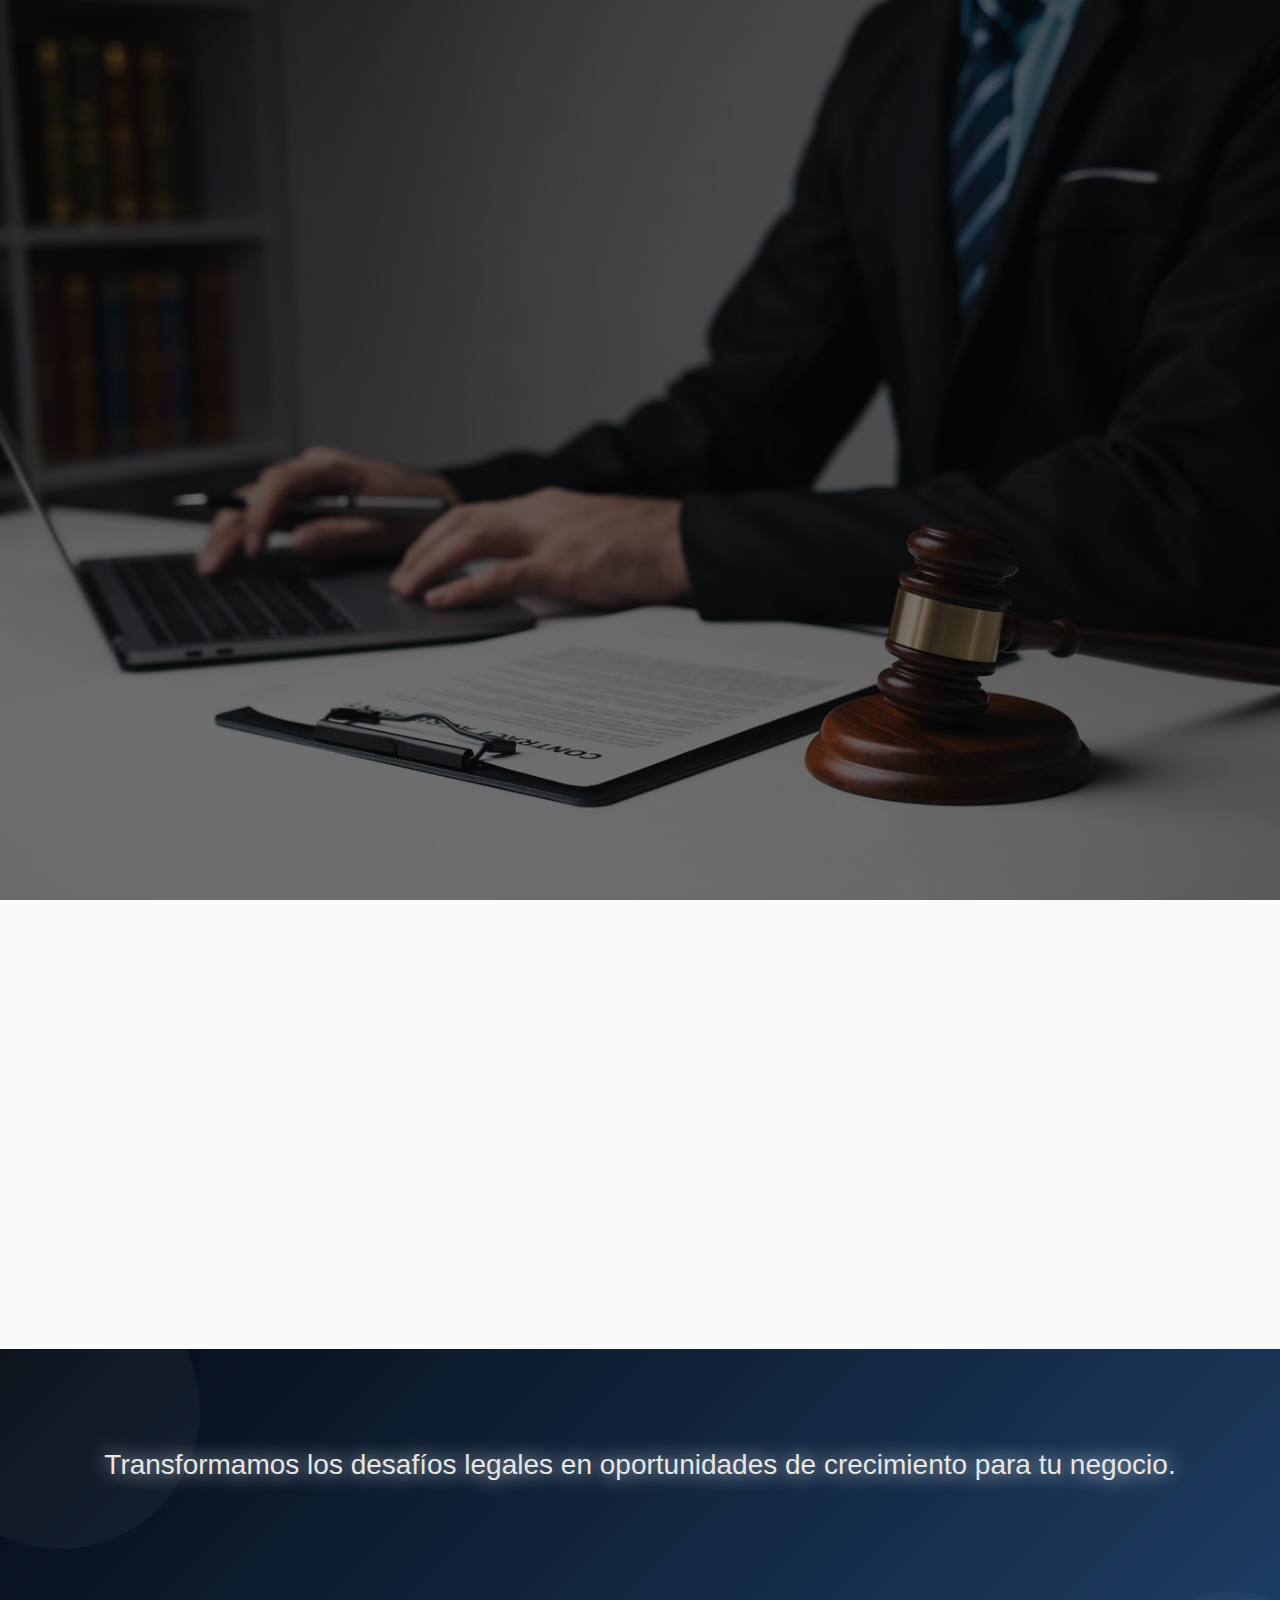
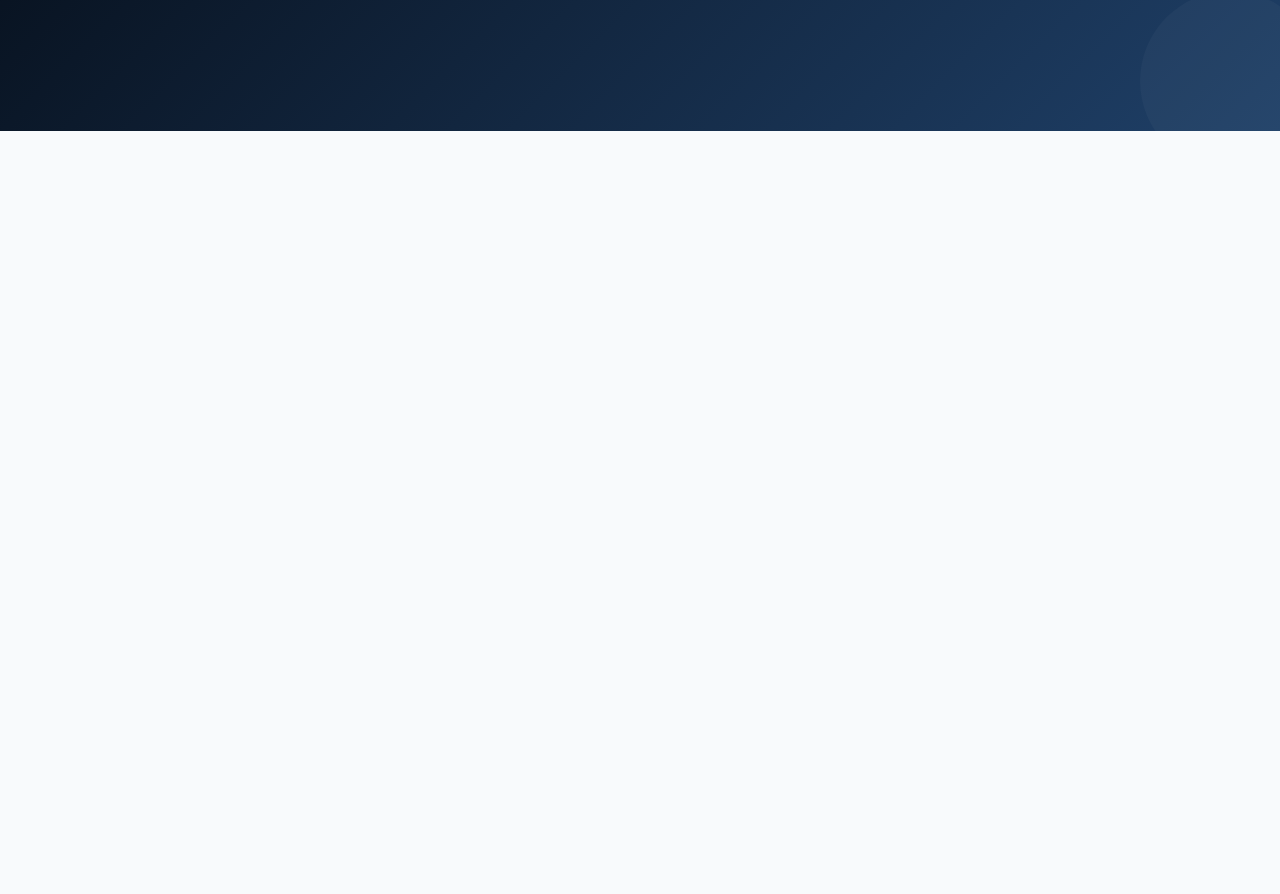
<file: index.html>
<!DOCTYPE html>
<html lang="es">
<head>
  <meta charset="utf-8" />
  <meta name="viewport" content="width=device-width,initial-scale=1" />
  <title>Consulmarcas - Inicio</title>

  <link rel="stylesheet" href="https://cdnjs.cloudflare.com/ajax/libs/font-awesome/6.5.0/css/all.min.css">
  <link rel="stylesheet" href="css/styles.css">
</head>
<body>
  <div class="mobile-nav-overlay"></div>

<!-- Menú lateral -->
<nav class="mobile-nav">
  <a href="index.html">Inicio</a>
  <a href="servicios.html">Servicios</a>
  <a href="equipo.html">Nuestro Equipo</a>
  <a href="areas.html">Áreas de Práctica</a>
  <a href="publicaciones.html">Publicaciones</a>
  <a href="contacto.html">Contáctanos</a>
</nav>

<button class="menu-btn simple">
   <span></span><span></span><span></span>
</button>

  <!-- HEADER / NAV -->
  <header class="site-header fade-up">
    <div class="container header-inner">
      <a class="brand fade-up" href="#">
        <img src="imagenes/logo2.png" alt="Consulmarcas logo" class="brand-logo">
      </a>

      <button id="menu-btn" class="menu-btn fade-up" aria-label="Abrir menú">
        <span></span><span></span><span></span>
      </button>

      <nav id="main-nav" class="main-nav fade-up">
        <ul>
          <li><a href="">Inicio</a></li>
          <li><a href="servicios.html">Servicios</a></li>
          <li><a href="equipo.html">Nuestro Equipo</a></li>
          <li><a href="areas.html">Áreas de Práctica</a></li>
          <li><a href="publicaciones.html">Publicaciones</a></li>
          <li><a href="contacto.html">Contáctanos</a></li>
        </ul>
      </nav>
    </div>
  </header>

  <!-- HERO -->
  <section class="hero" id="hero">
    <div class="hero-overlay"></div>

    <div class="hero-inner container">
      <h1 class="hero-title fade-up auto-animate delay-1">Trabaja con nosotros</h1>
      <p class="hero-sub fade-up auto-animate delay-2">Soluciones innovadoras para el éxito empresarial</p>
      <a class="cta fade-up auto-animate delay-3" href="https://wa.me/593967800445">Contáctanos</a>

      <button class="scroll-down fade-up delay-3" id="scrollDown" aria-label="Bajar"> 
        <i class="fas fa-chevron-down"></i>
      </button>
    </div>
  </section>

  <!-- SERVICES -->
  <section class="services container" id="services">
    <h2 class="section-title fade-up">Protección total en propiedad intelectual, laboral y corporativa.</h2>

    <div class="services-grid">
      <article class="card fade-up">
        <div class="card-icon"><i class="fas fa-lightbulb"></i></div>
        <h3>PROPIEDAD INTELECTUAL</h3>
        <p>Registro, protección y defensa de marcas, patentes y derechos de autor.</p>
      </article>

      <article class="card fade-up">
        <div class="card-icon"><i class="fas fa-building"></i></div>
        <h3>DERECHO SOCIETARIO</h3>
        <p>Constitución y administración de compañías, fusiones y adquisiciones.</p>
      </article>

      <article class="card fade-up">
        <div class="card-icon"><i class="fas fa-hard-hat"></i></div>
        <h3>DERECHO LABORAL</h3>
        <p>Asesoría en contratación, políticas internas y resolución de conflictos.</p>
      </article>

      <article class="card fade-up">
        <div class="card-icon"><i class="fas fa-handshake"></i></div>
        <h3>RESOLUCIÓN DE CONFLICTOS</h3>
        <p>Representación legal en litigios, arbitrajes y negociaciones.</p>
      </article>
    </div>
  </section>

  <!-- ACHIEVEMENTS -->
  <section class="achievements">
    <div class="ach-title"> Transformamos los desafíos legales en oportunidades de crecimiento para tu negocio.</div>
  <div class="container achievements-grid">

    <div class="ach-item fade-up">
      <h3 class="counter" data-target="3000">0</h3>
      <p>Marcas registradas</p>
    </div>

    <div class="ach-item fade-up">
      <h3 class="counter" data-target="10">0</h3>
      <p>Años de experiencia</p>
    </div>

    <div class="ach-item fade-up">
      <h3 class="counter" data-target="10">0</h3>
      <p>Expertos legales</p>
    </div>

    <div class="ach-item fade-up">
      <h3 class="counter" data-target="97">0</h3>
      <p>Satisfacción de clientes (%)</p>
    </div>

  </div>
</section>

  <!-- SUBSCRIBE -->
  <section class="subscribe container">
    <div class="subscribe-inner fade-up">
      <div class="subscribe-text fade-up">
        <h2>SUSCRÍBETE Y MANTENTE CONECTADO</h2>
        <p>Únete a nuestra comunidad para recibir noticias, vigilancias y promociones.</p>
      </div>

      <!-- FORMULARIO DEFINITIVO (FormSubmit) -->
      <form id="subscribeForm" class="subscribe-form fade-up">
  <input type="text" name="Nombre" placeholder="Nombre completo" required>
  <input type="email" name="Correo" placeholder="Correo electrónico" required>
  <input type="text" name="Empresa" placeholder="Empresa (opcional)">
  <button type="submit" class="btn">¡Regístrate Ahora!</button>
</form>

      <!-- FIN FORMULARIO -->
    </div>
  </section>

  <!-- FOOTER -->
  <footer class="site-footer fade-up">
    <div class="container footer-grid">
      <div class="fade-up">
        <h4>Sobre nosotros</h4>
        <p>Somos una firma especializada en distintas áreas del derecho,
principalmente relacionado a todos los ejes de las empresas.
Somos más que abogados, somos aliados estratégicos para
el desarrollo de tu empresa.</p>
        <div class="socials">
          <a href="https://www.facebook.com/consulmarcas/"><i class="fab fa-facebook"></i></a>
          <a href="https://www.instagram.com/consulmarcas?igsh=MWNrdnQ1ajhqYXV2cQ=="><i class="fab fa-instagram"></i></a>
          <a href="https://x.com/ConsulMarcas"><i class="fab fa-twitter"></i></a>
          <a href="https://www.linkedin.com/company/consulmarcas/"><i class="fab fa-linkedin"></i></a>
        </div>
      </div>

      <div class="fade-up">
        <h4>Contáctanos</h4>
        <p><strong>Dirección:</strong> Víctor Manuel Rendón #600 y Escobedo, Edif. Bolívar</p>
        <p><strong>Correo:</strong> consulmarcas@gmail.com</p>
        <p><strong>Tel:</strong> 0967800445</p>
      </div>
    </div>

    <div class="footer-bottom fade-up">
      <p>© 2025 Consulmarcas.</p>
    </div>
  </footer>

  <!-- WHATSAPP FLOAT BUTTON -->
  <div class="whatsapp-float fade-up" id="whatsappFloat" title="Escríbenos por WhatsApp">
    <a href="https://wa.me/593967800445" target="_blank" rel="noopener" class="whatsapp-link">
      <i class="fab fa-whatsapp"></i>
    </a>
  </div>

  <script src="JS/app.js"></script>
</body>
</html>
</file>
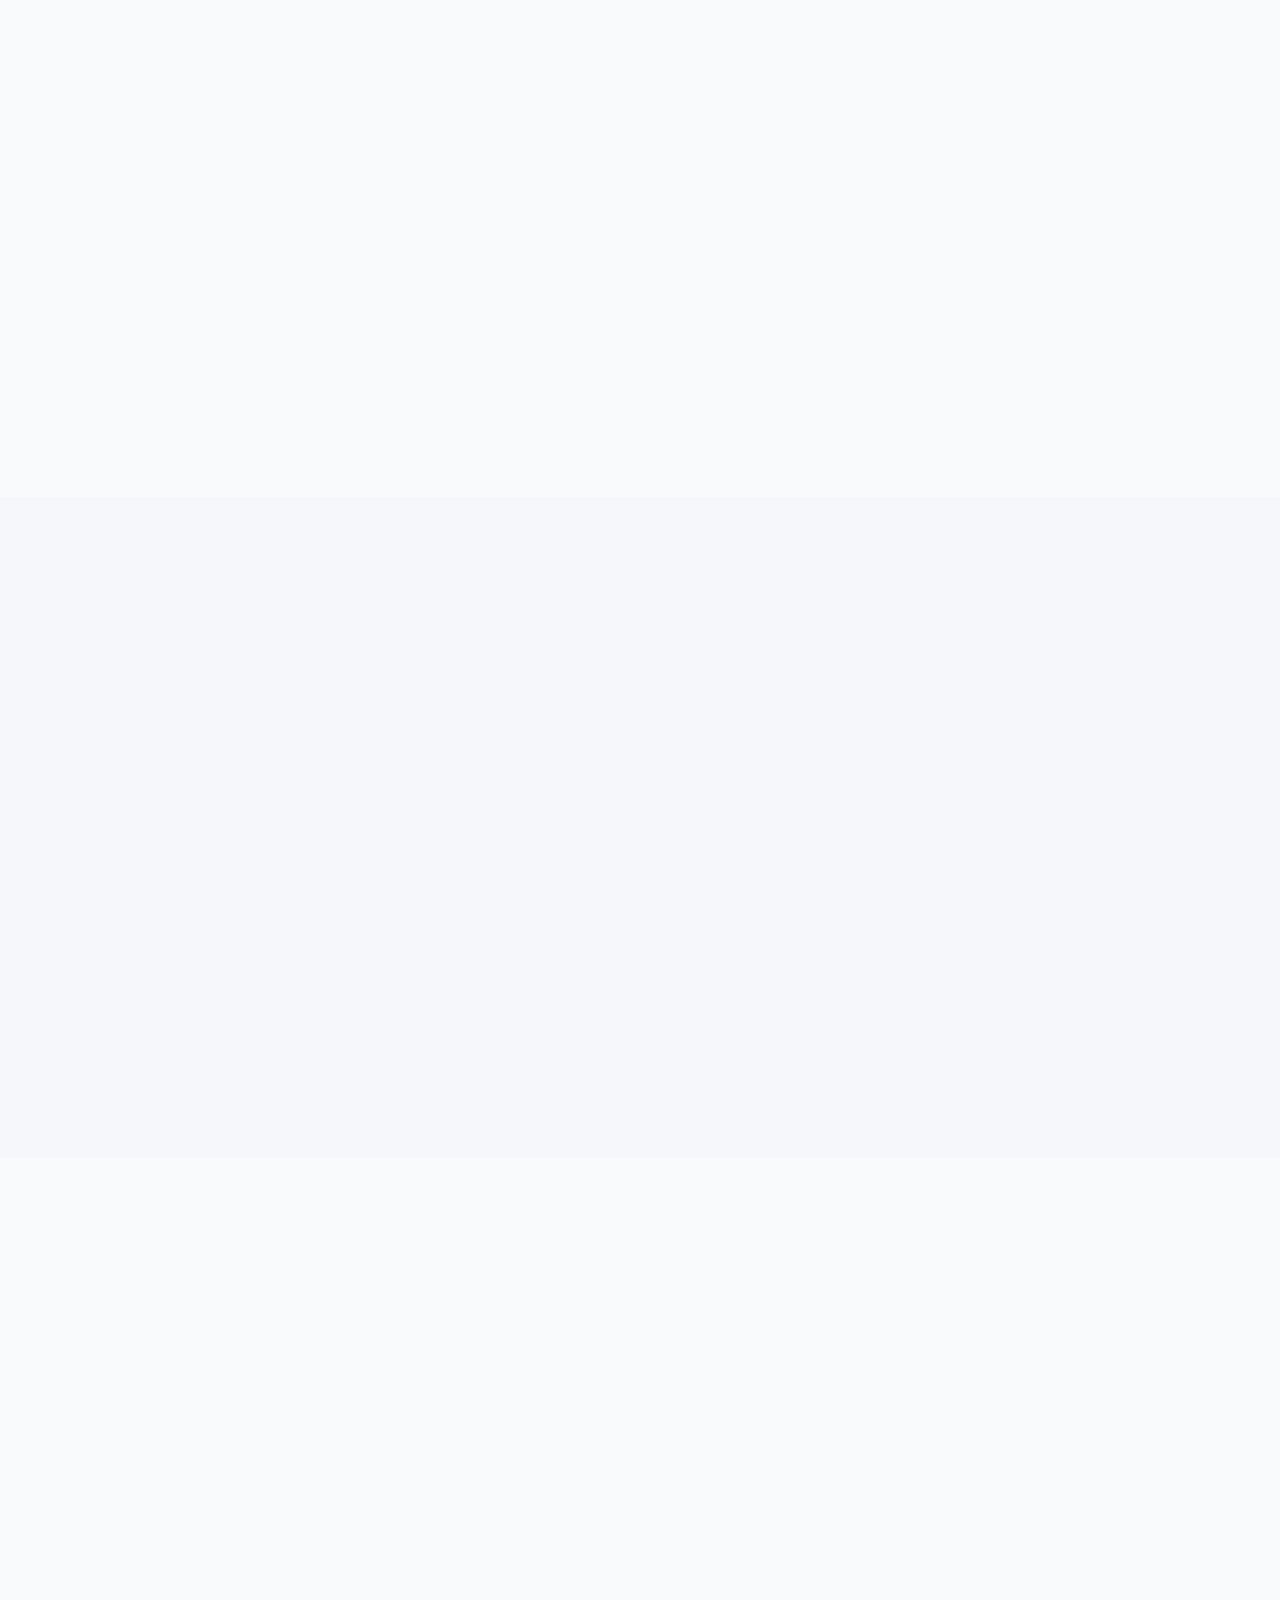
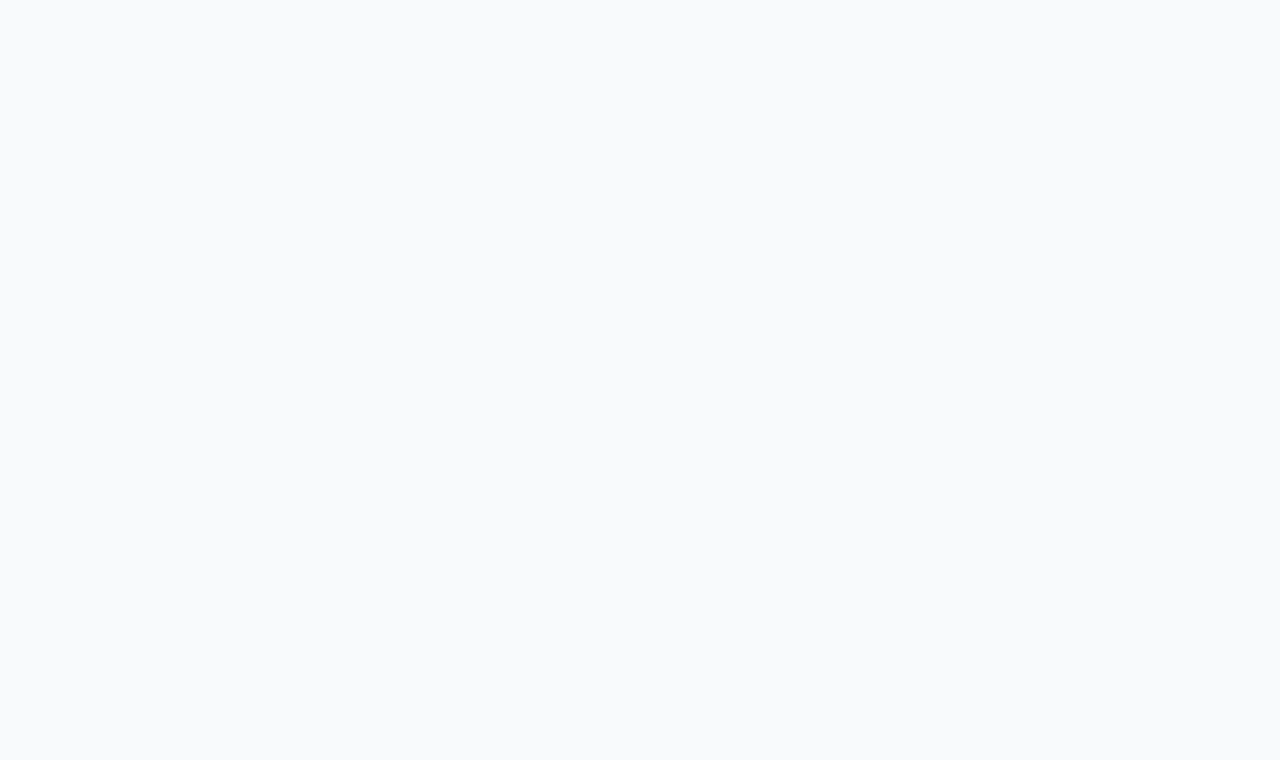
<file: contacto.html>
<!DOCTYPE html>
<html lang="es">
<head>
    <meta charset="utf-8" />
    <meta name="viewport" content="width=device-width, initial-scale=1" />
    <title>Consulmarcas - Contáctanos</title>

    <link rel="stylesheet" href="https://cdnjs.cloudflare.com/ajax/libs/font-awesome/6.5.0/css/all.min.css">
    <link rel="stylesheet" href="css/style_contactos.css">
     <link rel="stylesheet" href="css/contactos.css"> </head>

<body>
    <div class="mobile-nav-overlay"></div>

    <nav class="mobile-nav">
        <a href="index.html">Inicio</a>
        <a href="servicios.html">Servicios</a>
        <a href="equipo.html">Nuestro Equipo</a>
        <a href="publicaciones.html">Publicaciones</a>
        <a href="contacto.html" class="active">Contáctanos</a>
        <a href="areas.html">Áreas de Práctica</a>
    </nav>

    <button class="menu-btn simple">
        <span></span><span></span><span></span>
    </button>

    <header class="site-header fade-up">
        <div class="container header-inner">
            <a class="brand fade-up" href="index.html">
                <img src="imagenes/logo2.png" alt="Consulmarcas logo" class="brand-logo">
            </a>

            <button id="menu-btn" class="menu-btn fade-up" aria-label="Abrir menú">
                <span></span><span></span><span></span>
            </button>

            <nav id="main-nav" class="main-nav fade-up">
                <ul>
                    <li><a href="index.html">Inicio</a></li>
                    <li><a href="servicios.html">Servicios</a></li>
                    <li><a href="equipo.html">Nuestro Equipo</a></li>
                    <li><a href="publicaciones.html">Publicaciones</a></li>
                    <li><a href="contacto.html" class="active">Contáctanos</a></li> <li><a href="areas.html">Áreas de Práctica</a></li>
                </ul>
            </nav>
        </div>
    </header>

    <main>
        <section class="contact-hero fade-up">
            <div class="contact-hero-content container">
                <div class="contact-hero-text">
                    <a class="cta fade-up auto-animate delay-3" href="https://wa.me/593967800445">Contáctanos Hoy</a>
                    <h1 class="fade-up delay-2">¿Listo para proteger tu <span class="gradient-text">propiedad intelectual</span>?</h1>
                    <p class="contact-subtitle fade-up delay-3">Agenda una consulta gratuita y descubre cómo podemos ayudarte a salvaguardar tus activos más valiosos.</p>
                </div>
                <div class="contact-hero-image fade-up delay-4">
                    <img src="imagenes/layer2.jpg" alt="Contacto Consulmarcas">
                </div>
            </div>
        </section>

        <section class="contact-content">
            <div class="contact-container container">
                <div class="contact-info-cards">
                    <div class="info-card fade-up">
                        <div class="info-card-icon"><i class="fas fa-map-marker-alt"></i></div>
                        <div class="info-card-content">
                            <h3>Ubicación</h3>
                            <p>Víctor Manuel Rendón #600 y Escobedo<br>Edificio Bolívar.</p>
                        </div>
                    </div>
                    <div class="info-card fade-up delay-1">
                        <div class="info-card-icon"><i class="fas fa-phone-alt"></i></div>
                        <div class="info-card-content">
                            <h3>Teléfono</h3>
                            <p>0967800445</p>
                        </div>
                    </div>
                    <div class="info-card fade-up delay-2">
                        <div class="info-card-icon"><i class="fas fa-envelope"></i></div>
                        <div class="info-card-content">
                            <h3>Email</h3>
                            <p>legal@consucomlmarcas</p>
                        </div>
                    </div>
                    <div class="info-card fade-up delay-3">
                        <div class="info-card-icon"><i class="fas fa-clock"></i></div>
                        <div class="info-card-content">
                            <h3>Horario de Atención</h3>
                            <p>Lunes a Viernes<br>9:00 AM - 6:00 PM</p>
                        </div>
                    </div>
                </div>

                <div class="social-connect fade-up">
                    <h2>Conéctate con Nosotros</h2>
                    <p>Síguenos en nuestras redes sociales para mantenerte informado sobre las últimas novedades en propiedad intelectual.</p>
                    <div class="social-grid">
                        <a href="https://www.facebook.com/consulmarcas/" class="social-card facebook fade-up delay-1"><i class="fab fa-facebook-f"></i><span>Facebook</span></a>
                        <a href="https://www.instagram.com/consulmarcas?igsh=MWNrdnQ1ajhqYXV2cQ==" class="social-card instagram fade-up delay-2"><i class="fab fa-instagram"></i><span>Instagram</span></a>
                        <a href="https://x.com/ConsulMarcas" class="social-card twitter fade-up delay-3"><i class="fab fa-twitter"></i><span>Twitter</span></a>
                        <a href="https://www.linkedin.com/company/consulmarcas/" class="social-card linkedin fade-up delay-4"><i class="fab fa-linkedin-in"></i><span>LinkedIn</span></a>
                    </div>
                </div>
            </div>
        </section>

        <section class="contact-form-section">
  <div class="form-container fade-up">
    <div class="form-header">
      <h2>Envíanos un Mensaje</h2>
      <p>Recibirás una copia de tu mensaje automáticamente.</p>
    </div>

    <form class="contact-form" action="https://formsubmit.co/legal@consulmarcas.com" method="POST">

      <!-- Configuración -->
      <input type="hidden" name="_subject" value="📩 Copia de tu mensaje enviado">
      <input type="hidden" name="_captcha" value="false">
      <input type="hidden" name="_next" value="index.html">
      <input type="hidden" name="_copy" value="true">

      <!-- Inputs con tus mismas clases -->
      <div class="form-row">
        <div class="form-group">
          <label for="name">Nombre Completo</label>
          <input type="text" id="name" name="Nombre_Completo" required>
        </div>

        <div class="form-group">
          <label for="email">Correo Electrónico</label>
          <input type="email" id="email" name="email" required>
        </div>
      </div>

      <div class="form-row">
        <div class="form-group">
          <label for="phone">Teléfono</label>
          <input type="tel" id="phone" name="Telefono">
        </div>

        <div class="form-group">
          <label for="service">Servicio de Interés</label>
          <select id="service" name="Servicio_Interes" required>
            <option value="">Seleccione un servicio</option>
            <option value="Registro_Marcas">Registro de Marcas</option>
            <option value="Patentes">Patentes e Innovación</option>
            <option value="Litigios">Resolución de Disputas</option>
            <option value="Consultoria">Consultoría Legal</option>
          </select>
        </div>
      </div>

      <div class="form-group">
        <label for="message">Mensaje</label>
        <textarea id="message" name="Mensaje" rows="5" required></textarea>
      </div>

      <button type="submit" class="submit-btn">
        <span>Enviar Mensaje</span>
        <i class="fas fa-paper-plane"></i>
      </button>

    </form>
  </div>
</section>

    </main>

    <footer class="site-footer fade-up">
        <div class="container footer-grid">
            <div class="fade-up">
                <h4>Sobre nosotros</h4>
                <p>Somos una firma especializada en distintas áreas del derecho,
    principalmente relacionado a todos los ejes de las empresas.
    Somos más que abogados, somos aliados estratégicos para
    el desarrollo de tu empresa.</p>
                <div class="socials">
                    <a href="https://www.facebook.com/consulmarcas/"><i class="fab fa-facebook"></i></a>
                    <a href="https://www.instagram.com/consulmarcas?igsh=MWNrdnQ1ajhqYXV2cQ=="><i class="fab fa-instagram"></i></a>
                    <a href="https://x.com/ConsulMarcas"><i class="fab fa-twitter"></i></a>
                    <a href="https://www.linkedin.com/company/consulmarcas/"><i class="fab fa-linkedin"></i></a>
                </div>
            </div>

            <div class="fade-up">
                <h4>Contáctanos</h4>
                <p><strong>Dirección:</strong> Víctor Manuel Rendón #600 y Escobedo, Edif. Bolívar</p>
                <p><strong>Correo:</strong> legal@consucomlmarcas</p>
                <p><strong>Tel:</strong> 0967800445</p>
            </div>
        </div>

        <div class="footer-bottom fade-up">
            <p>© 2025 Consulmarcas.</p>
        </div>
    </footer>

    <div class="whatsapp-float fade-up" id="whatsappFloat" title="Escríbenos por WhatsApp">
        <a href="https://wa.me/593967800445" target="_blank" rel="noopener" class="whatsapp-link">
            <i class="fab fa-whatsapp"></i>
        </a>
    </div>

    <script src="JS/app.js"></script>
</body>
</html>
</file>
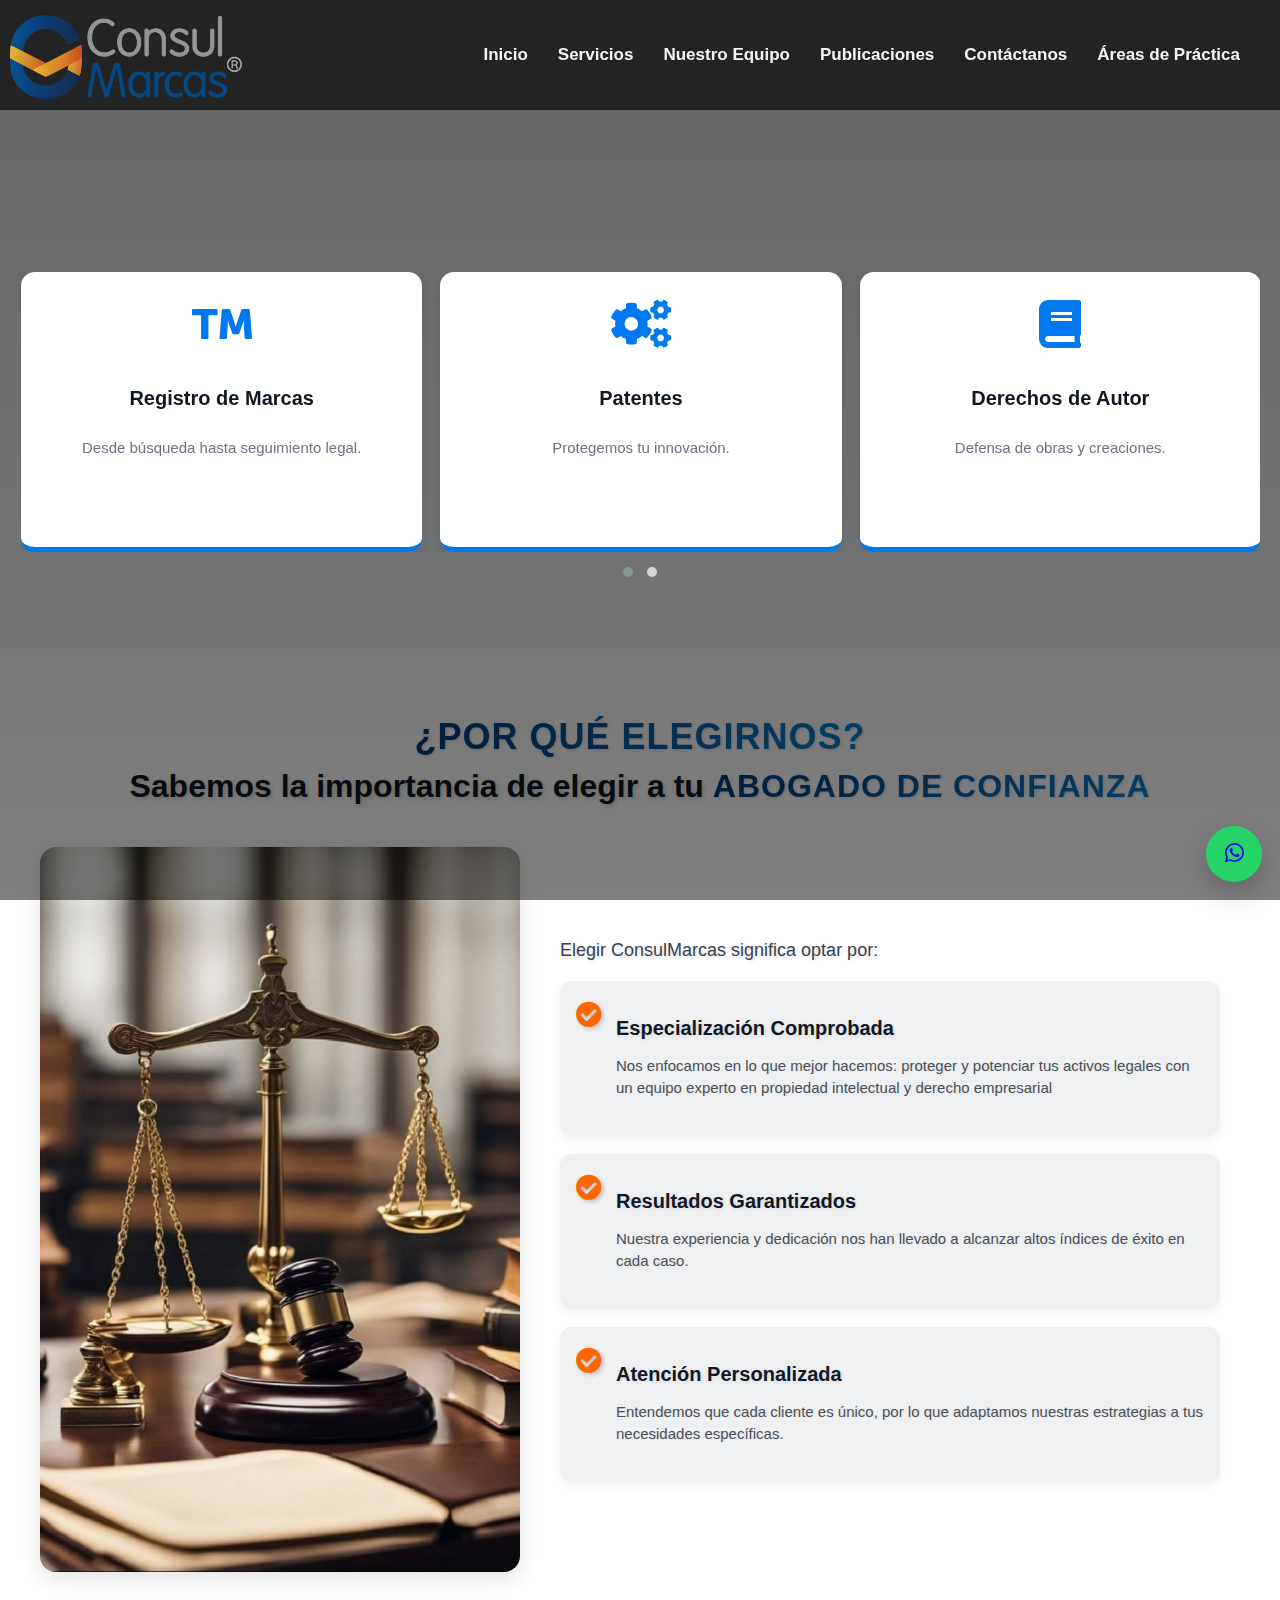
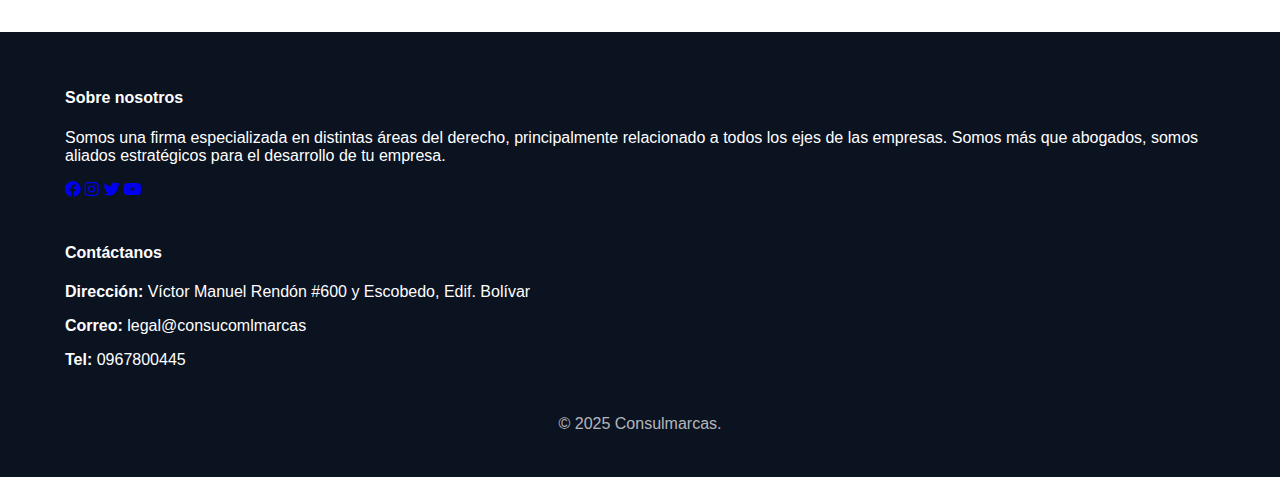
<file: servicios.html>
<!DOCTYPE html>  <html lang="es">  
<head>  
  <meta charset="UTF-8">  
  <meta name="viewport" content="width=device-width, initial-scale=1.0">  
  <title>Servicios - Consulmarcas</title>    <!-- Estilos locales -->    <link rel="stylesheet" href="css/styles.css">    <!-- Librerías externas -->    <link rel="stylesheet" href="https://cdnjs.cloudflare.com/ajax/libs/OwlCarousel2/2.3.4/assets/owl.carousel.min.css"/>  
  <link rel="stylesheet" href="https://cdnjs.cloudflare.com/ajax/libs/OwlCarousel2/2.3.4/assets/owl.theme.default.min.css"/>  
  <link rel="stylesheet" href="https://cdnjs.cloudflare.com/ajax/libs/font-awesome/5.15.4/css/all.min.css"/>  
</head>  <body>    <!-- Overlay (solo móvil) -->    <div class="mobile-nav-overlay"></div>    <!-- Menú lateral (solo móvil) -->    <nav class="mobile-nav">  
    <a href="index.html">Inicio</a>  
    <a href="servicios.html">Servicios</a>  
    <a href="equipo.html">Nuestro Equipo</a>  
    <a href="publicaciones.html">Publicaciones</a>  
    <a href="contacto.html">Contáctanos</a>  
    <a href="areas.html">Áreas de Práctica</a>  
  </nav>    <!-- HEADER (PC sin cambios) -->    <header class="site-header">  
    <div class="container header-inner">  
      <a class="brand" href="index.html">  
        <img src="imagenes/logo2.png" alt="Consulmarcas logo" class="brand-logo">  
      </a>  <!-- Botón hamburguesa (solo visible en móvil por CSS) -->  
  <button id="mobile-menu-btn" class="menu-btn" aria-label="Abrir menú">  
    <span></span><span></span><span></span>  
  </button>  

  <!-- Menú escritorio (PC intacto) -->  
  <nav id="main-nav" class="main-nav">  
    <ul>  
      <li><a href="index.html">Inicio</a></li>  
      <li><a href="servicios.html">Servicios</a></li>  
      <li><a href="equipo.html">Nuestro Equipo</a></li>  
      <li><a href="publicaciones.html">Publicaciones</a></li>  
      <li><a href="contacto.html">Contáctanos</a></li>  
      <li><a href="areas.html">Áreas de Práctica</a></li>  
    </ul>  
  </nav>  
</div>

  </header>    <!-- HERO -->    <section class="hero2" id="hero2">  
    <div class="hero-overlay"></div>  <div class="hero-inner container">  
  <h1 class="hero-title2 fade-up auto-animate delay-1">Nuestros Servicios</h1>  
  <p class="hero-sub2 fade-up auto-animate delay-2">Protección legal inteligente para marcas, patentes y más.  

  <button class="scroll-down fade-up delay-3" id="scrollDown" aria-label="Bajar">   
    <i class="fas fa-chevron-down"></i>  
  </button>  
</div>

  <!-- CARRUSEL -->
  <section class="services-section">
    <div id="owl-services" class="owl-carousel owl-theme">
      <div class="service-card"><div class="service-icon"><i class="fas fa-trademark"></i></div><h3>Registro de Marcas</h3><p>Desde búsqueda hasta seguimiento legal.</p></div>
      <div class="service-card"><div class="service-icon"><i class="fas fa-cogs"></i></div><h3>Patentes</h3><p>Protegemos tu innovación.</p></div>
      <div class="service-card"><div class="service-icon"><i class="fas fa-book"></i></div><h3>Derechos de Autor</h3><p>Defensa de obras y creaciones.</p></div>
      <div class="service-card"><div class="service-icon"><i class="fas fa-shield-alt"></i></div><h3>Defensa Legal</h3><p>Litigios en propiedad intelectual.</p></div>
      <div class="service-card"><div class="service-icon"><i class="fas fa-lightbulb"></i></div><h3>Consultoría</h3><p>Estrategias personalizadas.</p></div>
      <div class="service-card"><div class="service-icon"><i class="fas fa-file-contract"></i></div><h3>Licencias</h3><p>Contratos y negociación.</p></div>
    </div>
  </section>

  <!-- ¿POR QUÉ ELEGIRNOS? -->
  <section class="about-hero philosophy">
    <div class="about-title-container">
      <span class="about-span">¿Por qué elegirnos?</span>
      <h1 class="about-title">Sabemos la importancia de elegir a tu <span class="about-span">abogado de confianza</span></h1>
    </div>

    <div class="about-hero-flex">
      <img src="imagenes/servicos.jpg" alt="Nuestra filosofía">
      <div class="about-hero-content">
        <p>Elegir ConsulMarcas significa optar por:</p>
        <ul class="benefits-list">
          <li><i class="fas fa-check-circle"></i><div><h3>Especialización Comprobada</h3><p>Nos enfocamos en lo que mejor hacemos: proteger y potenciar tus activos legales con un equipo experto en propiedad intelectual y derecho empresarial</p></div></li>
          <li><i class="fas fa-check-circle"></i><div><h3>Resultados Garantizados</h3><p>Nuestra experiencia y dedicación nos han llevado a alcanzar altos índices de éxito en cada caso.</p></div></li>
          <li><i class="fas fa-check-circle"></i><div><h3>Atención Personalizada</h3><p>Entendemos que cada cliente es único, por lo que adaptamos nuestras estrategias a tus necesidades específicas.</p></div></li>
        </ul>
      </div>
    </div>
  </section>

  </section>    <!-- FOOTER (igual al index, corregido y sin cambios visuales) -->    <footer class="site-footer">  
    <div class="container footer-grid">  
      <div>  
        <h4>Sobre nosotros</h4>  
        <p>Somos una firma especializada en distintas áreas del derecho,  
principalmente relacionado a todos los ejes de las empresas.  
Somos más que abogados, somos aliados estratégicos para  
el desarrollo de tu empresa.</p>  <div class="socials">  
      <a href="#"><i class="fab fa-facebook"></i></a>  
      <a href="#"><i class="fab fa-instagram"></i></a>  
      <a href="#"><i class="fab fa-twitter"></i></a>  
      <a href="#"><i class="fab fa-youtube"></i></a>  
    </div>  
  </div>  

  <div>  
    <h4>Contáctanos</h4>  
    <p><strong>Dirección:</strong> Víctor Manuel Rendón #600 y Escobedo, Edif. Bolívar</p>  
    <p><strong>Correo:</strong> legal@consucomlmarcas</p>  
    <p><strong>Tel:</strong> 0967800445</p>  
  </div>  
</div>  

<div class="footer-bottom">  
  <p>© 2025 Consulmarcas.</p>  
</div>

  </footer>    <!-- WhatsApp float -->    <div class="whatsapp-float" id="whatsappFloat">  
    <a href="https://wa.me/591967800445" target="_blank" rel="noopener" class="whatsapp-link">  
      <i class="fab fa-whatsapp"></i>  
    </a>  
  </div>    <!-- Scripts -->    <script src="https://code.jquery.com/jquery-3.6.0.min.js"></script>    <script src="https://cdnjs.cloudflare.com/ajax/libs/OwlCarousel2/2.3.4/owl.carousel.min.js"></script>    <script>  
    $(document).ready(function(){  
      $("#owl-services").owlCarousel({  
        margin: 18,  
        loop: true,  
        autoplay: true,  
        autoplayTimeout: 3400,  
        responsive:{  
          0:{ items:1 },  
          600:{ items:2 },  
          1000:{ items:3 }  
        }  
      });  
    });  
  
    // Menú lateral solo móvil (sin afectar PC)  
    const btn = document.getElementById("mobile-menu-btn");  
    const menu = document.querySelector(".mobile-nav");  
    const overlay = document.querySelector(".mobile-nav-overlay");  
  
    btn.addEventListener("click", () => {  
      menu.classList.toggle("open");  
      overlay.classList.toggle("show");  
    });  
  
    overlay.addEventListener("click", () => {  
      menu.classList.remove("open");  
      overlay.class.remove("show");  
    });  
  </script>    <script src="JS/app.js"></script>  </body>  
</html>
</file>
<file: css/contactos.css>
/* ================================================= */
/* CONFIGURACIÓN BASE (Colores de Consulmarcas) */
/* ================================================= */
:root {
    --primary-color: #0d47a1; /* Azul corporativo (Oscuro) */
    --secondary-color: #ff9800; /* Naranja de acento */
    --text-color: #333;
    --light-bg: #f5f7fa; /* Fondo claro para secciones */
    --shadow-light: 0 4px 15px rgba(0, 0, 0, 0.08);
    --shadow-deep: 0 10px 30px rgba(0, 0, 0, 0.15);
}

body {padding: 0;
margin: 0;}


.contact-hero {
    background-color: var(--primary-color);
    color: white;
    padding: 80px 20px; 
}

.contact-hero-content {
    display: flex;
    max-width: 1200px;
    margin: 0 auto;
    align-items: center;
    gap: 40px;
}

.contact-hero-text {
    flex: 1;
}

.contact-badge {
    display: inline-block;
    background-color: var(--secondary-color);
    color: var(--primary-color);
    padding: 10px;
    border-radius: 20px;
    font-weight: 700;
    text-transform: uppercase;
    font-size: 0.8em;
    margin-bottom: 5px;
    margin-top: 25px;
}

.contact-hero-text h1 {
    color: white;
    font-size: 3em;
    line-height: 1.1;
    margin-bottom: 15px;
}

.gradient-text {
    color: var(--secondary-color); 
}

.contact-subtitle {
    font-size: 1.15em;
    opacity: 0.9;
}

.contact-hero-image {
    flex: 1;
    text-align: right;
}

.contact-hero-image img {
    max-width: 80%;
    height: auto;
    margin-top: 40px;
    border-radius: 10px;
    box-shadow: var(--shadow-deep);
}


/* ================================================= */
/* SECCIÓN DE INFORMACIÓN Y REDES (INFO CARDS) */
/* ================================================= */

.contact-content {
    background-color: var(--light-bg);
    padding: 60px 20px;
}

.contact-container {
    max-width: 1200px;
    margin: 0 auto;
}

.contact-info-cards {
    display: grid;
    grid-template-columns: repeat(auto-fit, minmax(250px, 1fr));
    gap: 30px;
    margin-bottom: 50px;
}

.info-card {
    background: white;
    padding: 30px;
    border-radius: 10px;
    text-align: center;
    box-shadow: var(--shadow-light);
    transition: transform 0.3s, box-shadow 0.3s;
}

.info-card:hover {
    transform: translateY(-5px);
    box-shadow: var(--shadow-deep);
}

.info-card-icon {
    color: var(--secondary-color);
    font-size: 2em;
    margin-bottom: 15px;
}

.info-card h3 {
    font-size: 1.4em;
    margin-bottom: 10px;
}

.info-card p {
    color: #666;
    margin: 0;
}

/* Social Connect */
.social-connect {
    text-align: center;
    margin-bottom: 50px;
    padding: 20px;
}

.social-connect h2 {
    font-size: 2em;
    margin-bottom: 15px;
}

.social-connect p {
    max-width: 700px;
    margin: 0 auto 30px;
    color: #555;
}

.social-grid {
    display: flex;
    justify-content: center;
    gap: 20px;
    flex-wrap: wrap;
}

.social-card {
    display: flex;
    align-items: center;
    gap: 10px;
    padding: 10px 20px;
    border-radius: 50px;
    color: white;
    text-decoration: none;
    font-weight: 600;
    transition: transform 0.3s, opacity 0.3s;
}

.social-card:hover {
    transform: translateY(-3px);
    opacity: 0.9;
}

.social-card.facebook { background-color: #3b5998; }
.social-card.instagram { background-image: linear-gradient(45deg, #f09433, #e6683c, #dc2743, #cc2366, #bc1888); } /* Gradiente */
.social-card.twitter { background-color: #1da1f2; }
.social-card.linkedin { background-color: #0077b5; }


/* ================================================= */
/* SECCIÓN DE FORMULARIO DE CONTACTO */
/* ================================================= */

.contact-form-section {
    padding: 60px 20px;
}

.form-container {
    max-width: 800px;
    margin: 0 auto;
    background: white;
    padding: 40px;
    border-radius: 10px;
    box-shadow: var(--shadow-deep);
}

.form-header {
    text-align: center;
    margin-bottom: 30px;
}

.form-header h2 {
    font-size: 2.5em;
    color: var(--secondary-color);
    margin-bottom: 10px;
}

.contact-form {
    display: flex;
    flex-direction: column;
}

.form-row {
    display: flex;
    gap: 20px;
    margin-bottom: 20px;
}

.form-group {
    flex: 1;
    display: flex;
    flex-direction: column;
}

.form-group label {
    font-weight: 600;
    margin-bottom: 8px;
    color: var(--primary-color);
}

.contact-form input,
.contact-form select,
.contact-form textarea {
    padding: 12px;
    border: 1px solid #ccc;
    border-radius: 5px;
    font-size: 1em;
    width: 100%;
    box-sizing: border-box;
    transition: border-color 0.3s, box-shadow 0.3s;
}

.contact-form input:focus,
.contact-form select:focus,
.contact-form textarea:focus {
    border-color: var(--secondary-color);
    box-shadow: 0 0 0 3px rgba(255, 152, 0, 0.2);
    outline: none;
}

.contact-form textarea {
    resize: vertical;
}

.submit-btn {
    background-color: var(--secondary-color);
    color: var(--primary-color);
    border: none;
    padding: 15px 30px;
    border-radius: 50px;
    cursor: pointer;
    font-size: 1.1em;
    font-weight: 700;
    text-transform: uppercase;
    margin-top: 20px;
    display: flex;
    justify-content: center;
    align-items: center;
    gap: 10px;
    transition: background-color 0.3s, transform 0.3s;
}

.submit-btn:hover {
    background-color: #e68900; 
    transform: translateY(-2px);
}

.submit-btn i {
    font-size: 1.2em;
}


/* ================================================= */
/* RESPONSIVE DESIGN */
/* ================================================= */

@media (max-width: 992px) {
    .contact-hero-content {
        flex-direction: column;
        text-align: center;
    }
    .contact-hero-image {
        text-align: center;
        margin-top: 30px;
    }
    .contact-hero-image img {
        max-width: 80%;
    }
    .form-row {
        flex-direction: column;
        gap: 0;
    }
    .contact-form-section {
        padding: 40px 15px;
    }
    .form-container {
        padding: 30px 20px;
    }
    .footer-content {
        justify-content: center;
        text-align: center;
    }
}
@media (min-width: 1024px) {
  .mobile-nav,
  .mobile-nav-overlay {
    display: none ;
  }
}

a{ text-decoration: none;}
</file>
<file: css/styles.css>
/* Reset y variables */
:root {
  --primary: #0078f0;
  --dark: #0f1720;
  --muted: #6b7280;
  --light: #f8fafc;
}

* {
  box-sizing: border-box;
}

html, body {
  height: 100%;
}

body {
  margin: 0;
  font-family: "Inter", Arial, Helvetica, sans-serif;
  color: var(--dark);
  background: var(--light);
  -webkit-font-smoothing: antialiased;
  -moz-osx-font-smoothing: grayscale;
  padding: 0
}

/* Contenedor */
.container {
  width: min(1150px, 92%);
  margin: 0 auto;
}

/* ========================= */
/*         HEADER PC         */
/* ========================= */
.site-header {
  position: fixed;
  top: 0;
  left: 0;
  width: 100%;
  height: 110px;
  background: rgba(0, 0, 0, 0.65);
  backdrop-filter: blur(5px);
  z-index: 999;
  display: flex;
  align-items: center;
}

.header-inner {
  display: flex;
  align-items: center;
  justify-content: space-between;
  height: 100%;
  width: 100%;
}

/* LOGO */
.brand {
  display: flex;
  align-items: center;
  gap: 12px;
  text-decoration: none;
  color: #fff;
  flex-shrink: 0;
}

.brand-logo {
  height: 250px;
  width: auto;
  display: block;
  transition: transform 0.3s ease, opacity 0.3s ease;
}

.brand-logo:hover {
  transform: scale(1.08);
  opacity: 0.9;
}

/* NAV PC */
.main-nav {
  flex-grow: 1;
  display: flex;
  justify-content: flex-end;
}

.main-nav ul {
  list-style: none;
  display: flex;
  gap: 30px;
  margin: 0;
  padding: 0;
  align-items: center;
  margin-right: 40px;
}

.main-nav a {
  color: #fff;
  text-decoration: none;
  font-weight: 600;
  font-size: 17px;
  opacity: 0.95;
}

.main-nav a:hover {
  color: var(--primary);
}

/* ========================= */
/*    BOTÓN HAMBURGUESA     */
/* ========================= */

.menu-btn {
  display: none;
  width: 40px;
  height: 40px;
  background: transparent;
  border: none;
  border-radius: 6px;
  cursor: pointer;

  /* estructura de 3 rayitas */
  flex-direction: column;
  align-items: center;
  justify-content: center;
  gap: 6px;

  position: fixed;
  top: 12px;
  right: 12px;
  z-index: 2000;
}

.menu-btn span {
  width: 26px;
  height: 3px;
  background: white;
  border-radius: 2px;
}

/* ========================= */
/*     MENÚ SOLO MOBILE     */
/* ========================= */
@media (max-width:900px) {

  /* Oculta menú PC en teléfono */
  .main-nav {
    display: none;
  }

  /* Muestra botón hamburguesa solo en teléfonos */
  .menu-btn {
    display: flex;
  }

  /* Overlay oscuro */
  .mobile-nav-overlay {
    position: fixed;
    inset: 0;
    background: rgba(0,0,0,0.6);
    z-index: 1500;
    opacity: 0;
    pointer-events: none;
    transition: 0.3s ease;
  }

  .mobile-nav-overlay.active {
    opacity: 1;
    pointer-events: all;
  }

  /* Sidebar menú lateral */
  .mobile-nav {
    position: fixed;
    top: 0;
    left: 0;
    width: 260px;
    height: 100vh;
    background: #0b1220;
    z-index: 1600;
    padding-top: 90px;
    transform: translateX(-100%);
    transition: 0.35s ease;
    display: flex;
    flex-direction: column;
    gap: 18px;
  }

  .mobile-nav.active {
    transform: translateX(0);
  }

  .mobile-nav a {
    color: white;
    font-size: 18px;
    text-decoration: none;
    padding: 0 25px;
    font-weight: 600;
  }

  .mobile-nav a:hover {
    color: #0078f0;
  }

  /* Reduce el header en teléfono sin afectar PC */
  .site-header {
    height: 80px;
  }

  .brand-logo {
    height: 150px;
  }
}

/* ========================= */
/*            HERO           */
/* ========================= */
.hero {
  position: relative;
  width: 100%;
  height: 100vh;
  margin-top: 0;        /* ✅ elimina el espacio blanco */
  padding-top: 0;
  display: flex;
  justify-content: center;
  align-items: center;
  background-image: url('../imagenes/abogado.jpg');
  background-size: cover;
  background-position: center;
  background-repeat: no-repeat;
  overflow: hidden;
}

.hero-overlay {
  position: absolute;
  inset: 0;
  background: linear-gradient(180deg, rgba(0,0,0,0.6), rgba(0,0,0,0.5));
}

.hero-inner {
  position: relative;
  z-index: 2;
  text-align: center;
  color: #fff;
  padding: 0 20px;
}

.hero-title {
  font-size: clamp(28px, 7vw, 44px);
  font-weight: 300;
  letter-spacing: 1px;
  margin: 0 0 12px;
}

.hero-sub {
  color: rgba(255,255,255,0.85);
  margin-bottom: 18px;
  font-size: 18px;
}

.cta {
  display: inline-block;
  background: var(--primary);
  color: #fff;
  padding: 12px 22px;
  border-radius: 8px;
  text-decoration: none;
  font-weight: 700;
  box-shadow: 0 6px 18px rgba(2,6,23,0.25);
}

/* Scroll down */
.scroll-down {
  margin-top: 28px;
  display: inline-flex;
  align-items: center;
  justify-content: center;
  width: 48px;
  height: 48px;
  border-radius: 50%;
  background: rgba(255,255,255,0.12);
  color: #fff;
  border: 0;
  cursor: pointer;
  font-size: 18px;
  transition: transform 0.25s ease;
}

.scroll-down:hover {
  transform: translateY(-6px);
}

/* ========================= */
/*         SERVICES          */
/* ========================= */
.services {
  padding: 60px 0;
}

.section-title {
  text-align: center;
  font-size: 24px;
  margin-bottom: 24px;
  color: rgb(17,17,48);
  font-weight: 700;
}

.services-grid {
  display: grid;
  grid-template-columns: repeat(auto-fit, minmax(220px, 1fr));
  gap: 20px;
}

.card {
  background: #fff;
  padding: 22px;
  border-radius: 10px;
  box-shadow: 0 20px 40px rgba(18,18,49,0.35);
  text-align: center;
}

.card-icon {
  font-size: 36px;
  color: var(--primary);
  margin-bottom: 12px;
}

/* ========================= */
/*       ACHIEVEMENTS        */
/* ========================= */
.achievements {
  background: linear-gradient(135deg, #050c16, #1f4068); /* degradado elegante */
  padding: 70px 0;
  margin-top: 20px;
  position: relative;
  overflow: hidden;
}
.ach-title {justify-content: center;
color: #e6e6e6;
text-align: center;
font-family: 'poppins''inter' sans-serif;
padding: 30px;
font-size: 28px;
text-shadow:  0px 0px 20px   #ffffffea ;}

/* efecto sutil de figuras decorativas */
.achievements::before {
  content: "";
  position: absolute;
  width: 280px;
  height: 280px;
  background: rgba(255,255,255,0.04);
  border-radius: 50%;
  top: -80px;
  left: -80px;
}

.achievements::after {
  content: "";
  position: absolute;
  width: 180px;
  height: 180px;
  background: rgba(255,255,255,0.03);
  border-radius: 50%;
  bottom: -40px;
  right: -40px;
}

/* Grid de los 4 items */
.achievements-grid {
  display: grid;
  grid-template-columns: repeat(4, 1fr);
  gap: 25px;
  width: min(1100px, 90%);
  margin: 0 auto;
}

/* Cada tarjeta individual */
.ach-item {
  background: rgba(255,255,255,0.08);
  padding: 30px 20px;
  border-radius: 14px;
  backdrop-filter: blur(6px);
  box-shadow: 0 8px 20px rgba(0,0,20,0.25);
  text-align: center;
  transition: transform 0.3s ease;
}

.ach-item:hover {
  transform: translateY(-5px);
}

/* Números grandes */
.ach-item h3 {
  font-size: 42px;
  font-weight: 800;
  margin: 0;
  color: #ffffff;
  background: linear-gradient(to right, #00d9ff, #73fbd3);
  -webkit-background-clip: text;
  -webkit-text-fill-color: transparent;
  display: inline-block;
  margin-bottom: 6px;
  font-family: "Poppins", "Inter", sans-serif;
}

/* Texto debajo del número */
.ach-item p {
  margin: 0;
  font-size: 16px;
  font-weight: 600;
  color: rgba(255,255,255,0.85);
  letter-spacing: 0.3px;
  font-family: "Inter", sans-serif;
}


@media (max-width: 768px) { /* tablets verticales y teléfonos grandes */
  .achievements-grid {
    grid-template-columns: repeat(2, 1fr); /* 2 columnas */
  }
}

@media (max-width: 480px) { /* teléfonos pequeños */
  .achievements-grid {
    grid-template-columns: 1fr; /* 1 columna */
  }
}
/* ========================= */
/*        SUBSCRIBE          */
/* ========================= */
.subscribe {
  padding: 48px 0;
}

.subscribe-inner {
  display: flex;
  gap: 24px;
  flex-wrap: wrap;
  align-items: center;
}

.subscribe-text,
.subscribe-form {
  flex: 1;
  min-width: 260px;
}

.subscribe-form {
  display: flex;
  flex-direction: column;
  gap: 8px;
}

.subscribe-form input {
  padding: 12px;
  border-radius: 8px;
  border: 1px solid #e6e6e6;
}

.btn {
  background: var(--primary);
  color: #fff;
  border: 0;
  padding: 12px;
  border-radius: 8px;
  cursor: pointer;
  font-weight: 700;
}

/* ========================= */
/*           FOOTER          */
/* ========================= */
.site-footer {
  background: #0b1220;
  color: #fff;
  padding: 36px 0 14px;
}

.footer-grid {
  display: flex;
  gap: 24px;
  justify-content: space-between;
  flex-wrap: wrap;
}

.footer-bottom {
  text-align: center;
  padding: 14px 0;
  color: rgba(255,255,255,0.7);
}

/* WhatsApp float */
.whatsapp-float {
  position: fixed;
  right: 18px;
  bottom: 18px;
  background: #25D366;
  width: 56px;
  height: 56px;
  border-radius: 50%;
  display: flex;
  align-items: center;
  justify-content: center;
  box-shadow: 0 12px 30px rgba(2,6,23,0.2);
  z-index: 1200;
  color: #fff;
  font-size: 22px;
}

/* ========================= */
/*   ANIMACIÓN fade-up       */
/* ========================= */
@keyframes fadeUp {
  0% { opacity: 0; transform: translateY(25px); }
  100% { opacity: 1; transform: translateY(0); }
}

.fade-up {
  opacity: 0;
  transform: translateY(25px);
}

.auto-animate {
  animation: fadeUp 1s ease-out forwards;
}

.fade-up.active {
  animation: fadeUp 0.9s ease-out forwards;
}

.delay-1 { animation-delay: 0.2s; }
.delay-2 { animation-delay: 0.4s; }
.delay-3 { animation-delay: 0.6s; }
.delay-4 { animation-delay: 0.8s; }
.delay-5 { animation-delay: 1s; }

/* servicios*/

/* ======== HERO DE SERVICIOS ======== */
.services-hero {
  background: linear-gradient(to bottom, #0265d6, #050c16ef);
  
  height: 320px;
  display: flex;
  justify-content: center;
  align-items: center;
  text-align: center;
  padding: 20px;
  color: white;
}

.services-hero-content h1 {
  font-size: 42px;
  font-weight: 800;
  margin-bottom: 10px;
  text-shadow: 2px 2px 5px rgba(0,0,0,0.3);
}

.services-hero-content p {
  font-size: 18px;
  opacity: 0.9;
}

/* ======== SECCIÓN DEL CARRUSEL ======== */
.services-section {
  background: var(--light);
  padding: 70px 20px;
}

.owl-carousel {
  padding-top: 30px;
}

/* ======== CARDS DE SERVICIOS ======== */
.service-card {
  background: white;
  border-radius: 14px;
  padding: 26px 18px;
  box-shadow: 0px 4px 12px rgba(0,0,0,0.12);
  text-align: center;
  border-bottom: 5px solid var(--primary);
  transition: 0.3s;
  min-height: 280px;
  display: flex;
  flex-direction: column;
  justify-content: space-between;
}

.service-card:hover {
  transform: translateY(-6px);
  box-shadow: 0px 8px 18px rgba(0,0,0,0.18);
}

.service-icon {
  font-size: 48px;
  color: var(--primary);
  margin-bottom: 14px;
}

.service-card h3 {
  font-size: 20px;
  font-weight: 700;
  color: var(--dark);
  margin-bottom: 12px;
}

.service-card p {
  font-size: 15px;
  color: var(--muted);
  line-height: 1.5;
  margin-bottom: 14px;
  padding: 0 10px;
  flex-grow: 1;
}

/* ======== BOTÓN "CONOCE MÁS" ======== */
.read-more-btn {
  background: var(--primary);
  border: none;
  padding: 13px;
  border-radius: 8px;
  font-size: 16px;
  font-weight: 600;
  color: white;
  cursor: pointer;
  transition: 0.3s;
}

.read-more-btn i {
  margin-left: 8px;
}

.read-more-btn:hover {
  background: #005fcc;
  transform: scale(1.05);
  box-shadow: 0px 4px 10px rgba(0,95,255,0.3);
}

/* ======== RESPONSIVE para que todo quede lindo en teléfono ======== */
@media (max-width: 1000px){
  .services-hero {
    height: 280px;
  }
  .services-hero-content h1 {
    font-size: 34px;
  }
  .service-card {
    min-height: 260px;
  }
}

@media (max-width: 600px){
  .services-hero {
    height: 240px;
  }
  .services-hero-content h1 {
    font-size: 30px;
  }
  .services-hero-content p {
    font-size: 16px;
  }
  .service-card {
    padding: 20px 14px;
    min-height: 230px;
  }
  .service-card h3 {
    font-size: 17px;
  }
  .service-card p {
    font-size: 14px;
  }
  .service-icon {
    font-size: 38px;
  }
  .read-more-btn {
    font-size: 14px;
    padding: 10px;
  }
}

/* === SECCIÓN ¿POR QUÉ ELEGIRNOS? === */
.about-hero.philosophy {
  padding: 60px 20px;
  background: #ffffff;
  font-family: 'Poppins', sans-serif;
}

/* TÍTULO */
.about-title-container {
  text-align: center;
  margin-bottom: 40px;
}

.about-span {
  color: #ffffff;
  background: linear-gradient(to right, #034188, #0d90e7);
  -webkit-background-clip: text;
  -webkit-text-fill-color: transparent;
  font-weight: 600;
  font-size: 36px;
  text-transform: uppercase;
  letter-spacing: 1px;
  text-shadow: 1px 1px 3px rgba(0,0,0,0.15); /* sombra para letra */
}

.about-title {
  color: #0f1720;
  font-size: 32px;
  font-weight: 700;
  margin-top: 8px;
  line-height: 1.3;
  text-shadow: 2px 2px 5px rgba(0,0,0,0.18);
}

.about-title .about-span {
  font-size: 32px;
}

/* CONTENIDO FLEX (IMAGEN + TEXTO) */
.about-hero-flex {
  display: flex;
  align-items: center;
  gap: 40px;
  max-width: 1200px;
  margin: auto;
}

.about-hero-flex img {
  width: 40%;
  border-radius: 16px;
  object-fit: cover;
  box-shadow: 0 6px 20px rgba(0,0,0,0.12);
}

/* CAJA DE TEXTO */
.about-hero-content {
  width: 55%;
}

.about-hero-content p {
  font-size: 18px;
  font-weight: 500;
  color: #374151;
  margin-bottom: 20px;
  text-shadow: 1px 1px 4px rgba(0,0,0,0.14);
}

/* LISTA DE BENEFICIOS */
.benefits-list {
  list-style: none;
  display: grid;
  gap: 18px;
  padding: 0;
}

/* Cada ITEM */
.benefits-list li {
  display: flex;
  align-items: flex-start;
  gap: 14px;
  background: #eff0f1;
  padding: 16px;
  border-radius: 12px;
  box-shadow: 0 3px 10px rgba(0,0,0,0.06);
  transition: 0.3s;
}

.benefits-list li:hover {
  transform: translateX(6px);
  box-shadow: 0 5px 16px rgba(0,0,0,0.10);
}

/* ICONO ✔ */
.benefits-list i {
  font-size: 26px;
  color: #ff6600;
  margin-top: 4px;
  text-shadow: 2px 2px 4px rgba(0,0,0,0.2);
}

/* Títulos de cada beneficio */
.benefits-list h3 {
  font-size: 20px;
  font-weight: 600;
  color: #111827;
  margin-bottom: 6px;
  text-shadow: 1px 1px 4px rgba(0,0,0,0.1);
}

/* texto pequeño descripción */
.benefits-list p {
  font-size: 15px;
  color: #4b4f57;
  line-height: 1.5;
  text-shadow: 1px 1px 3px rgba(0,0,0,0.06);
}

/* === RESPONSIVE SIMPLE 2 → 3 COLUMNAS === */

/* 📱 1 columna en celulares */
@media (max-width: 600px) {
  .about-hero-flex {
    flex-direction: column;
    text-align: center;
    gap: 24px;
  }

  .about-hero-flex img,
  .about-hero-content {
    width: 100%;
  }
}

/* 🖥 2 columnas en tablets*/
@media (min-width: 601px) and (max-width: 1024px) {
  .benefits-list {
    grid-template-columns: repeat(2, 1fr);
  }
}

/* 💻 3 columnas en pantallas grandes */
@media (min-width: 1025px) {
  .benefits-list {
    grid-template-columns: repeat( 1fr);
  }
}

body {
  padding-top: 0;
}

.site-header + * {
  margin-top: 0;
}

/*ocultar mobile nav*/
@media (min-width: 1024px) {
  .mobile-nav,
  .mobile-nav-overlay {
    display: none !important;
  }
}
</file>
<file: css/style_contactos.css>
/* Reset y variables */
:root {
  --primary: #0078f0;
  --dark: #0f1720;
  --muted: #6b7280;
  --light: #f8fafc;
}

* {
  box-sizing: border-box;
}

html, body {
  height: 100%;
}

body {
  margin: 0;
  font-family: "Inter", Arial, Helvetica, sans-serif;
  color: var(--dark);
  background: var(--light);
  -webkit-font-smoothing: antialiased;
  -moz-osx-font-smoothing: grayscale;
  padding: 0
}

/* Contenedor */
.container {
  width: min(1150px, 92%);
  margin: 0 auto;
}

/* ========================= */
/*         HEADER PC         */
/* ========================= */
.site-header {
  position: fixed;
  top: 0;
  left: 0;
  width: 100%;
  height: 110px;
  background: rgba(59, 59, 59, 0.795);
  backdrop-filter: blur(5px);
  z-index: 999;
  display: flex;
  align-items: center;
}

.header-inner {
  display: flex;
  align-items: center;
  justify-content: space-between;
  height: 100%;
  width: 100%;
}

/* LOGO */
.brand {
  display: flex;
  align-items: center;
  gap: 12px;
  text-decoration: none;
  color: #fff;
  flex-shrink: 0;
}

.brand-logo {
  height: 250px;
  width: auto;
  display: block;
  transition: transform 0.3s ease, opacity 0.3s ease;
   
}


.brand-logo:hover {
  transform: scale(1.08);
  opacity: 0.9;
}

/* NAV PC */
.main-nav {
  flex-grow: 1;
  display: flex;
  justify-content: flex-end;
}

.main-nav ul {
  list-style: none;
  display: flex;
  gap: 30px;
  margin: 0;
  padding: 0;
  align-items: center;
  margin-right: 40px;
}

.main-nav a {
  color: #fff;
  text-decoration: none;
  font-weight: 600;
  font-size: 17px;
  opacity: 0.95;
}

.main-nav a:hover {
  color: var(--primary);
}

/* ========================= */
/*    BOTÓN HAMBURGUESA     */
/* ========================= */

.menu-btn {
  display: none;
  width: 40px;
  height: 40px;
  background: transparent;
  border: none;
  border-radius: 6px;
  cursor: pointer;

  /* estructura de 3 rayitas */
  flex-direction: column;
  align-items: center;
  justify-content: center;
  gap: 6px;

  position: fixed;
  top: 12px;
  right: 12px;
  z-index: 2000;
}

.menu-btn span {
  width: 26px;
  height: 3px;
  background: white;
  border-radius: 2px;
}

/* ========================= */
/*     MENÚ SOLO MOBILE     */
/* ========================= */
@media (max-width:900px) {

  /* Oculta menú PC en teléfono */
  .main-nav {
    display: none;
  }

  /* Muestra botón hamburguesa solo en teléfonos */
  .menu-btn {
    display: flex;
  }

  /* Overlay oscuro */
  .mobile-nav-overlay {
    position: fixed;
    inset: 0;
    background: rgba(0,0,0,0.6);
    z-index: 1500;
    opacity: 0;
    pointer-events: none;
    transition: 0.3s ease;
  }

  .mobile-nav-overlay.active {
    opacity: 1;
    pointer-events: all;
  }

  /* Sidebar menú lateral */
  .mobile-nav {
    position: fixed;
    top: 0;
    left: 0;
    width: 260px;
    height: 100vh;
    background: #0b1220;
    z-index: 1600;
    padding-top: 90px;
    transform: translateX(-100%);
    transition: 0.35s ease;
    display: flex;
    flex-direction: column;
    gap: 18px;
  }

  .mobile-nav.active {
    transform: translateX(0);
  }

  .mobile-nav a {
    color: white;
    font-size: 18px;
    text-decoration: none;
    padding: 0 25px;
    font-weight: 600;
  }

  .mobile-nav a:hover {
    color: #0078f0;
  }

  /* Reduce el header en teléfono sin afectar PC */
  .site-header {
    height: 80px;
  }

  .brand-logo {
    height: 150px;
  }
}

/* ========================= */
/*            HERO           */
/* ========================= */
.hero {
  position: relative;
  width: 100%;
  height: 100vh;
  margin-top: 0;        /* ✅ elimina el espacio blanco */
  padding-top: 0;
  display: flex;
  justify-content: center;
  align-items: center;
  background-image: url('../imagenes/abogado.jpg');
  background-size: cover;
  background-position: center;
  background-repeat: no-repeat;
  overflow: hidden;
}

.hero2 {
  position: relative;
  width: 100%;
  height: 100vh;
  margin-top: 0;        /* ✅ elimina el espacio blanco */
  padding-top: 0;
  display: flex;
  justify-content: center;
  align-items: center;
  background-image: url('../imagenes/servicios3.jpg');
  background-size: cover;
  background-position: center;
  background-repeat: no-repeat;
  overflow: hidden;
}

.hero-overlay {
  position: absolute;
  inset: 0;
  background: linear-gradient(180deg, rgba(0,0,0,0.6), rgba(0,0,0,0.5));
}

.hero-inner {
  position: relative;
  z-index: 2;
  text-align: center;
  color: #fff;
  padding: 0 20px;
}

.hero-title {
  font-size: clamp(28px, 7vw, 44px);
  font-weight: 300;
  letter-spacing: 1px;
  margin: 0 0 12px;
}

.hero-sub {
  color: rgba(255,255,255,0.85);
  margin-bottom: 18px;
  font-size: 18px;
}

.hero-title2 {
  font-size: clamp(28px, 7vw, 44px);
  font-weight: 355;
  letter-spacing: 1px;
  margin: 0 -10px 12px;
  
}

.hero-sub2 {
  color: rgba(255,255,255,0.85);
  margin-bottom: 18px;
  font-size: 28px;
  text-align: center;
  font-weight: 200px;
  margin-left: 30px;
}
.cta {
  display: inline-block;
  background: var(--primary);
  color: #fff;
  padding: 12px 22px;
  border-radius: 8px;
  text-decoration: none;
  font-weight: 700;
  box-shadow: 0 6px 18px rgba(2,6,23,0.25);
}

/* Scroll down */
.scroll-down {
  margin-top: 28px;
  display: inline-flex;
  align-items: center;
  justify-content: center;
  width: 48px;
  height: 48px;
  border-radius: 50%;
  background: rgba(255,255,255,0.12);
  color: #fff;
  border: 0;
  cursor: pointer;
  font-size: 18px;
  transition: transform 0.25s ease;
}

.scroll-down:hover {
  transform: translateY(-6px);
}

/* ========================= */
/*         SERVICES          */
/* ========================= */
.services {
  padding: 60px 0;
}

.section-title {
  text-align: center;
  font-size: 24px;
  margin-bottom: 24px;
  color: rgb(17,17,48);
  font-weight: 700;
}

.services-grid {
  display: grid;
  grid-template-columns: repeat(auto-fit, minmax(220px, 1fr));
  gap: 20px;
}

.card {
  background: #fff;
  padding: 22px;
  border-radius: 10px;
  box-shadow: 0 20px 40px rgba(18,18,49,0.35);
  text-align: center;
}

.card-icon {
  font-size: 36px;
  color: var(--primary);
  margin-bottom: 12px;
}

/* ========================= */
/*       ACHIEVEMENTS        */
/* ========================= */
.achievements {
  background: linear-gradient(135deg, #050c16, #1f4068); /* degradado elegante */
  padding: 70px 0;
  margin-top: 20px;
  position: relative;
  overflow: hidden;
}
.ach-title {justify-content: center;
color: #e6e6e6;
text-align: center;
font-family: 'poppins''inter' sans-serif;
padding: 30px;
font-size: 28px;
text-shadow:  0px 0px 20px   #ffffffea ;}

/* efecto sutil de figuras decorativas */
.achievements::before {
  content: "";
  position: absolute;
  width: 280px;
  height: 280px;
  background: rgba(255,255,255,0.04);
  border-radius: 50%;
  top: -80px;
  left: -80px;
}

.achievements::after {
  content: "";
  position: absolute;
  width: 180px;
  height: 180px;
  background: rgba(255,255,255,0.03);
  border-radius: 50%;
  bottom: -40px;
  right: -40px;
}

/* Grid de los 4 items */
.achievements-grid {
  display: grid;
  grid-template-columns: repeat(4, 1fr);
  gap: 25px;
  width: min(1100px, 90%);
  margin: 0 auto;
}

/* Cada tarjeta individual */
.ach-item {
  background: rgba(255,255,255,0.08);
  padding: 30px 20px;
  border-radius: 14px;
  backdrop-filter: blur(6px);
  box-shadow: 0 8px 20px rgba(0,0,20,0.25);
  text-align: center;
  transition: transform 0.3s ease;
}

.ach-item:hover {
  transform: translateY(-5px);
}

/* Números grandes */
.ach-item h3 {
  font-size: 42px;
  font-weight: 800;
  margin: 0;
  color: #ffffff;
  background: linear-gradient(to right, #00d9ff, #73fbd3);
  -webkit-background-clip: text;
  -webkit-text-fill-color: transparent;
  display: inline-block;
  margin-bottom: 6px;
  font-family: "Poppins", "Inter", sans-serif;
}

/* Texto debajo del número */
.ach-item p {
  margin: 0;
  font-size: 16px;
  font-weight: 600;
  color: rgba(255,255,255,0.85);
  letter-spacing: 0.3px;
  font-family: "Inter", sans-serif;
}


@media (max-width: 768px) { /* tablets verticales y teléfonos grandes */
  .achievements-grid {
    grid-template-columns: repeat(2, 1fr); /* 2 columnas */
  }
}

@media (max-width: 480px) { /* teléfonos pequeños */
  .achievements-grid {
    grid-template-columns: 1fr; /* 1 columna */
  }
}
/* ========================= */
/*        SUBSCRIBE          */
/* ========================= */
.subscribe {
  padding: 48px 0;
}

.subscribe-inner {
  display: flex;
  gap: 24px;
  flex-wrap: wrap;
  align-items: center;
}

.subscribe-text,
.subscribe-form {
  flex: 1;
  min-width: 260px;
}

.subscribe-form {
  display: flex;
  flex-direction: column;
  gap: 8px;
}

.subscribe-form input {
  padding: 12px;
  border-radius: 8px;
  border: 1px solid #e6e6e6;
}

.btn {
  background: var(--primary);
  color: #fff;
  border: 0;
  padding: 12px;
  border-radius: 8px;
  cursor: pointer;
  font-weight: 700;
}

/* ========================= */
/*           FOOTER          */
/* ========================= */
.site-footer {
  background: #0b1220;
  color: #fff;
  padding: 36px 0 14px;
}

.footer-grid {
  display: flex;
  gap: 24px;
  justify-content: space-between;
  flex-wrap: wrap;
}

.footer-bottom {
  text-align: center;
  padding: 14px 0;
  color: rgba(255,255,255,0.7);
}

/* WhatsApp float */
.whatsapp-float {
  position: fixed;
  right: 18px;
  bottom: 18px;
  background: #25D366;
  width: 56px;
  height: 56px;
  border-radius: 50%;
  display: flex;
  align-items: center;
  justify-content: center;
  box-shadow: 0 12px 30px rgba(2,6,23,0.2);
  z-index: 1200;
  color: #fff;
  font-size: 22px;
}

/* ========================= */
/*   ANIMACIÓN fade-up       */
/* ========================= */
@keyframes fadeUp {
  0% { opacity: 0; transform: translateY(25px); }
  100% { opacity: 1; transform: translateY(0); }
}

.fade-up {
  opacity: 0;
  transform: translateY(25px);
}

.auto-animate {
  animation: fadeUp 1s ease-out forwards;
}

.fade-up.active {
  animation: fadeUp 0.9s ease-out forwards;
}

.delay-1 { animation-delay: 0.2s; }
.delay-2 { animation-delay: 0.4s; }
.delay-3 { animation-delay: 0.6s; }
.delay-4 { animation-delay: 0.8s; }
.delay-5 { animation-delay: 1s; }

/* servicios*/

/* ======== HERO DE SERVICIOS ======== */
.services-hero {
  background: linear-gradient(to bottom, #0265d6, #050c16ef);
  
  height: 320px;
  display: flex;
  justify-content: center;
  align-items: center;
  text-align: center;
  padding: 20px;
  color: white;
}

.services-hero-content h1 {
  font-size: 42px;
  font-weight: 800;
  margin-bottom: 10px;
  text-shadow: 2px 2px 5px rgba(0,0,0,0.3);
}

.services-hero-content p {
  font-size: 18px;
  opacity: 0.9;
}

/* ======== SECCIÓN DEL CARRUSEL ======== */
.services-section {
  background: var(--light);
  padding: 70px 20px;
}

.owl-carousel {
  padding-top: 30px;
}

/* ======== CARDS DE SERVICIOS ======== */
.service-card {
  background: white;
  border-radius: 14px;
  padding: 26px 18px;
  box-shadow: 0px 4px 12px rgba(0,0,0,0.12);
  text-align: center;
  border-bottom: 5px solid var(--primary);
  transition: 0.3s;
  min-height: 280px;
  display: flex;
  flex-direction: column;
  justify-content: space-between;
}

.service-card:hover {
  transform: translateY(-6px);
  box-shadow: 0px 8px 18px rgba(0,0,0,0.18);
}

.service-icon {
  font-size: 48px;
  color: var(--primary);
  margin-bottom: 14px;
}

.service-card h3 {
  font-size: 20px;
  font-weight: 700;
  color: var(--dark);
  margin-bottom: 12px;
}

.service-card p {
  font-size: 15px;
  color: var(--muted);
  line-height: 1.5;
  margin-bottom: 14px;
  padding: 0 10px;
  flex-grow: 1;
}

/* ======== BOTÓN "CONOCE MÁS" ======== */
.read-more-btn {
  background: var(--primary);
  border: none;
  padding: 13px;
  border-radius: 8px;
  font-size: 16px;
  font-weight: 600;
  color: white;
  cursor: pointer;
  transition: 0.3s;
}

.read-more-btn i {
  margin-left: 8px;
}

.read-more-btn:hover {
  background: #005fcc;
  transform: scale(1.05);
  box-shadow: 0px 4px 10px rgba(0,95,255,0.3);
}

/* ======== RESPONSIVE para que todo quede lindo en teléfono ======== */
@media (max-width: 1000px){
  .services-hero {
    height: 280px;
  }
  .services-hero-content h1 {
    font-size: 34px;
  }
  .service-card {
    min-height: 260px;
  }
}

@media (max-width: 600px){
  .services-hero {
    height: 240px;
  }
  .services-hero-content h1 {
    font-size: 30px;
  }
  .services-hero-content p {
    font-size: 16px;
  }
  .service-card {
    padding: 20px 14px;
    min-height: 230px;
  }
  .service-card h3 {
    font-size: 17px;
  }
  .service-card p {
    font-size: 14px;
  }
  .service-icon {
    font-size: 38px;
  }
  .read-more-btn {
    font-size: 14px;
    padding: 10px;
  }
}

/* === SECCIÓN ¿POR QUÉ ELEGIRNOS? === */
.about-hero.philosophy {
  padding: 60px 20px;
  background: #ffffff;
  font-family: 'Poppins', sans-serif;
}

/* TÍTULO */
.about-title-container {
  text-align: center;
  margin-bottom: 40px;
}

.about-span {
  color: #ffffff;
  background: linear-gradient(to right, #034188, #0d90e7);
  -webkit-background-clip: text;
  -webkit-text-fill-color: transparent;
  font-weight: 600;
  font-size: 36px;
  text-transform: uppercase;
  letter-spacing: 1px;
  text-shadow: 1px 1px 3px rgba(0,0,0,0.15); /* sombra para letra */
}

.about-title {
  color: #0f1720;
  font-size: 32px;
  font-weight: 700;
  margin-top: 8px;
  line-height: 1.3;
  text-shadow: 2px 2px 5px rgba(0,0,0,0.18);
}

.about-title .about-span {
  font-size: 32px;
}

/* CONTENIDO FLEX (IMAGEN + TEXTO) */
.about-hero-flex {
  display: flex;
  align-items: center;
  gap: 40px;
  max-width: 1200px;
  margin: auto;
}

.about-hero-flex img {
  width: 40%;
  border-radius: 16px;
  object-fit: cover;
  box-shadow: 0 6px 20px rgba(0,0,0,0.12);
}

/* CAJA DE TEXTO */
.about-hero-content {
  width: 55%;
}

.about-hero-content p {
  font-size: 18px;
  font-weight: 500;
  color: #374151;
  margin-bottom: 20px;
  text-shadow: 1px 1px 4px rgba(0,0,0,0.14);
}

/* LISTA DE BENEFICIOS */
.benefits-list {
  list-style: none;
  display: grid;
  gap: 18px;
  padding: 0;
}

/* Cada ITEM */
.benefits-list li {
  display: flex;
  align-items: flex-start;
  gap: 14px;
  background: #eff0f1;
  padding: 16px;
  border-radius: 12px;
  box-shadow: 0 3px 10px rgba(0,0,0,0.06);
  transition: 0.3s;
}

.benefits-list li:hover {
  transform: translateX(6px);
  box-shadow: 0 5px 16px rgba(0,0,0,0.10);
}

/* ICONO ✔ */
.benefits-list i {
  font-size: 26px;
  color: #ff6600;
  margin-top: 4px;
  text-shadow: 2px 2px 4px rgba(0,0,0,0.2);
}

/* Títulos de cada beneficio */
.benefits-list h3 {
  font-size: 20px;
  font-weight: 600;
  color: #111827;
  margin-bottom: 6px;
  text-shadow: 1px 1px 4px rgba(0,0,0,0.1);
}

/* texto pequeño descripción */
.benefits-list p {
  font-size: 15px;
  color: #4b4f57;
  line-height: 1.5;
  text-shadow: 1px 1px 3px rgba(0,0,0,0.06);
}

/* === RESPONSIVE SIMPLE 2 → 3 COLUMNAS === */

/* 📱 1 columna en celulares */
@media (max-width: 600px) {
  .about-hero-flex {
    flex-direction: column;
    text-align: center;
    gap: 24px;
  }

  .about-hero-flex img,
  .about-hero-content {
    width: 100%;
  }
}

/* 🖥 2 columnas en tablets*/
@media (min-width: 601px) and (max-width: 1024px) {
  .benefits-list {
    grid-template-columns: repeat(2, 1fr);
  }
}

/* 💻 3 columnas en pantallas grandes */
@media (min-width: 1025px) {
  .benefits-list {
    grid-template-columns: repeat( 1fr);
  }
}

body {
  padding-top: 0;
}

.site-header + * {
  margin-top: 0;
}

/*ocultar mobile nav*/
@media (min-width: 1024px) {
  .mobile-nav,
  .mobile-nav-overlay {
    display: none !important;
  }
}
</file>
